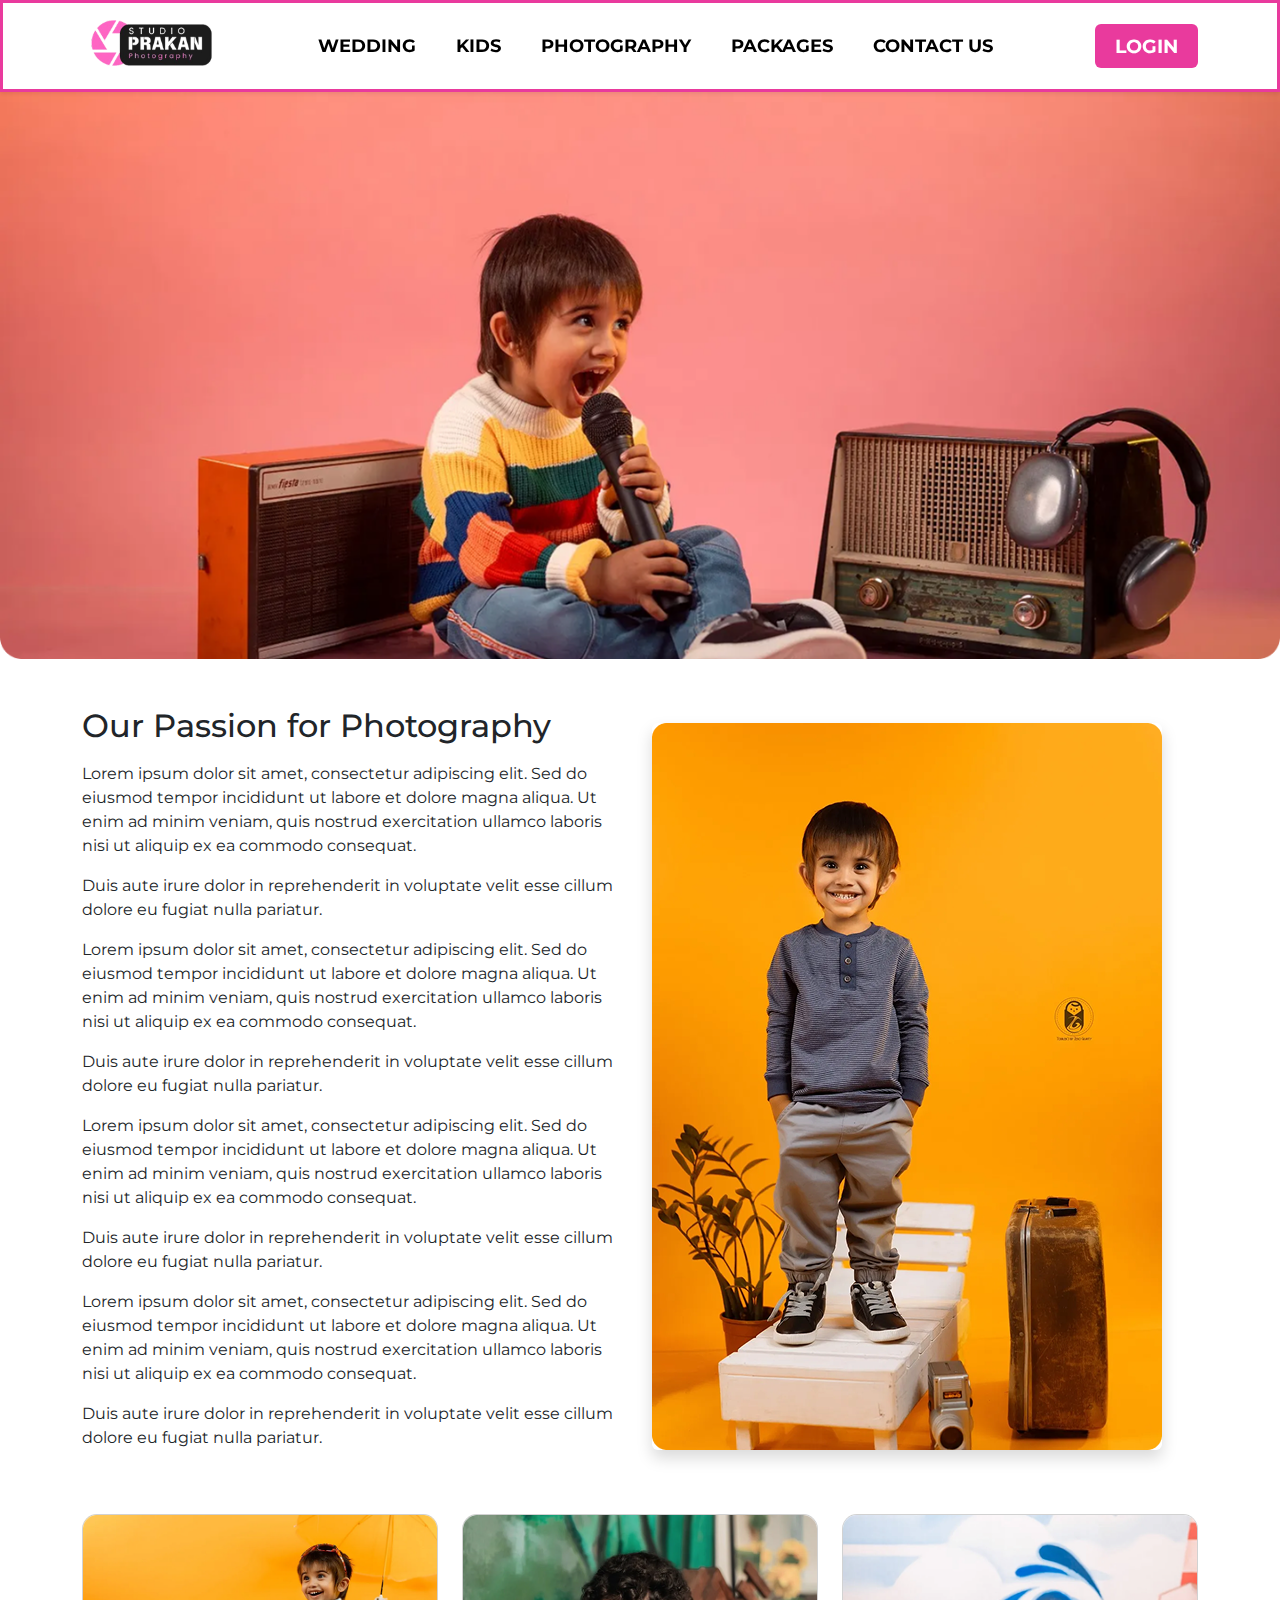
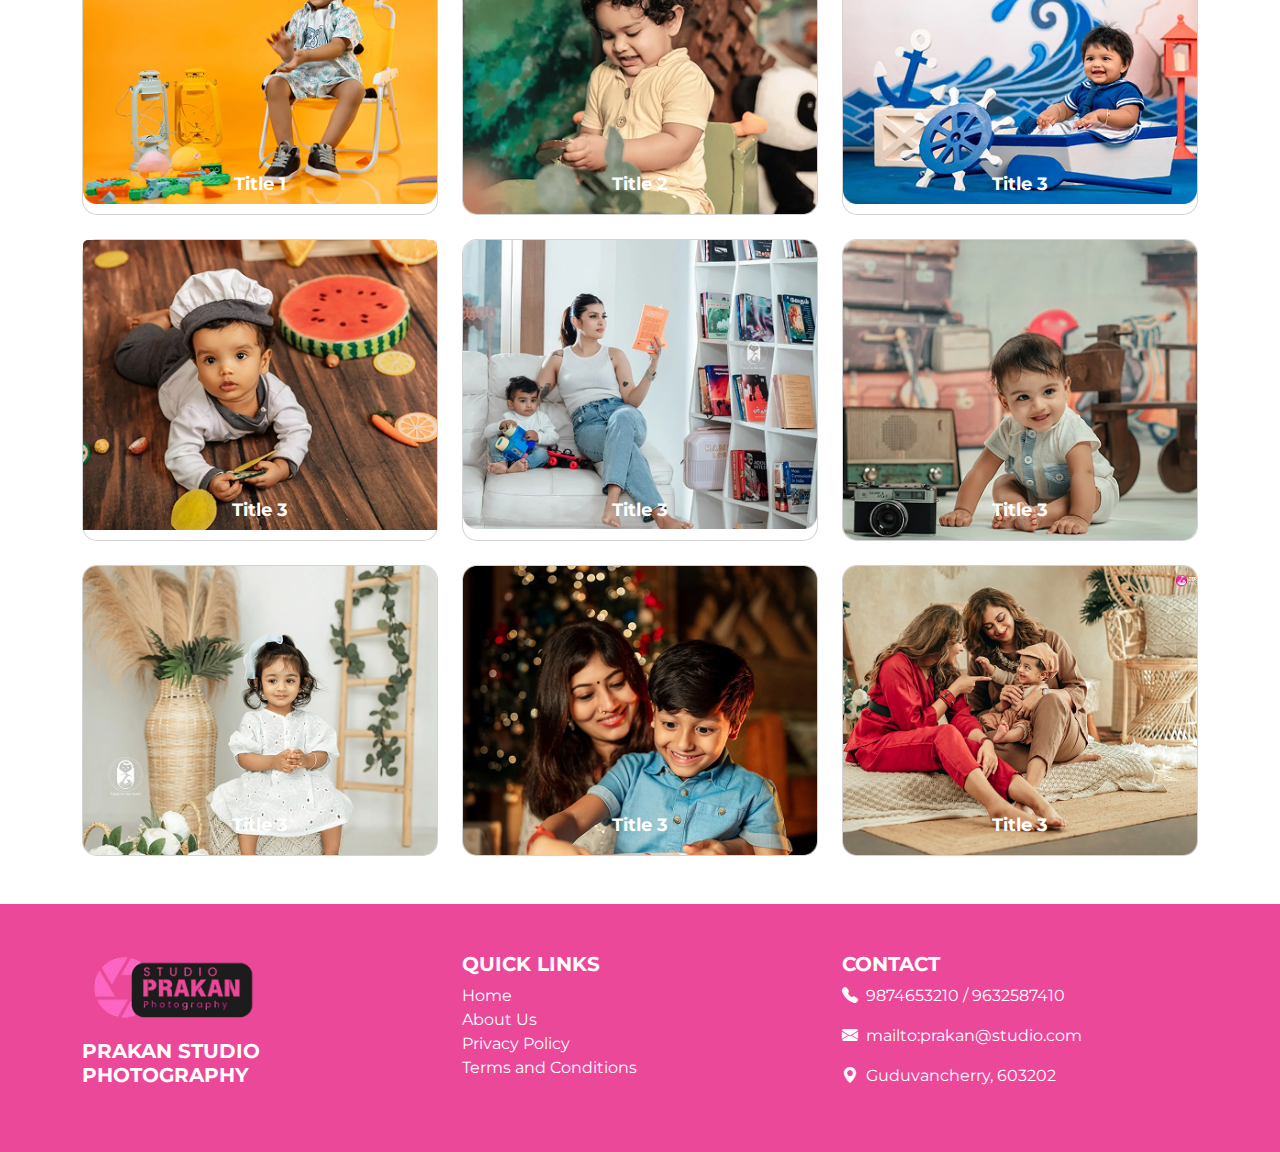
<file: kids.html>
<!DOCTYPE html>
<html lang="en">
<head>
  <meta charset="UTF-8" />
  <meta name="viewport" content="width=device-width, initial-scale=1.0" />
  <title>Photography Website</title>
  <link href="https://fonts.googleapis.com/css2?family=Montserrat:wght@400;500;600;700&display=swap" rel="stylesheet">
  <link href="https://cdn.jsdelivr.net/npm/bootstrap@5.3.0/dist/css/bootstrap.min.css" rel="stylesheet">
  <link href="https://cdn.jsdelivr.net/npm/bootstrap-icons@1.10.5/font/bootstrap-icons.css" rel="stylesheet">


  <link rel="stylesheet" href="https://cdn.jsdelivr.net/npm/bootstrap@5.3.3/dist/css/bootstrap.min.css" />
  <link rel="stylesheet" href="./navbar.css" />
  <link rel="stylesheet" href="./footer.css" />
  <link rel="stylesheet" href="./kids.css" />

</head>
<body>
    <nav class="navbar navbar-expand-lg navbar-light bg-white fixed-top shadow-sm custom-navbar">
        <div class="container">
          <!-- Logo -->
          <a class="navbar-brand" href="#">
            <img src="./images/icons/image 5.png" alt="Logo" class="logo-img" />
          </a>
      
          <!-- Navbar toggler for mobile -->
          <button class="navbar-toggler" type="button" data-bs-toggle="collapse" data-bs-target="#navbarMenu">
            <span class="navbar-toggler-icon"></span>
          </button>
      
          <!-- Navbar menu -->
          <div class="collapse navbar-collapse justify-content-between" id="navbarMenu">
            <ul class="navbar-nav mx-auto mb-2 mb-lg-0 gap-lg-4 text-center">
              <li class="nav-item"><a class="nav-link" href="#">WEDDING</a></li>
              <li class="nav-item"><a class="nav-link" href="#">KIDS</a></li>
              <li class="nav-item"><a class="nav-link" href="#">PHOTOGRAPHY</a></li>
              <li class="nav-item"><a class="nav-link" href="#">PACKAGES</a></li>
              <li class="nav-item"><a class="nav-link" href="#">CONTACT US</a></li>
            </ul>
      
            <!-- Log In Button -->
            <div class="d-flex align-items-center">
                <button class="btn custom-login-btn">LOGIN</button>
              </div>
          </div>
        </div>
      </nav>
      <section class="banner">
        <img src="./images/kids/image.png" alt="Banner" class="img-fluid w-100 banner-img" />
        <div class="banner-text">
        
        </div>
      </section>

      <section class="my-5 second-section mt-5">
        <div class="container">
          <div class="row align-items-center ">
            
            <!-- Left Side Image -->
           
            
            <!-- Right Side Content -->
            <div class="col-md-6">
              <h2 class="mb-3 text-align:center">Our Passion for Photography</h2>
              <p>
                Lorem ipsum dolor sit amet, consectetur adipiscing elit. Sed do eiusmod tempor incididunt ut labore et dolore magna aliqua.
                Ut enim ad minim veniam, quis nostrud exercitation ullamco laboris nisi ut aliquip ex ea commodo consequat.
              </p>
              <p>
                Duis aute irure dolor in reprehenderit in voluptate velit esse cillum dolore eu fugiat nulla pariatur.
              </p>

              <p>
                Lorem ipsum dolor sit amet, consectetur adipiscing elit. Sed do eiusmod tempor incididunt ut labore et dolore magna aliqua.
                Ut enim ad minim veniam, quis nostrud exercitation ullamco laboris nisi ut aliquip ex ea commodo consequat.
              </p>
              <p>
                Duis aute irure dolor in reprehenderit in voluptate velit esse cillum dolore eu fugiat nulla pariatur.
              </p>

              <p>
                Lorem ipsum dolor sit amet, consectetur adipiscing elit. Sed do eiusmod tempor incididunt ut labore et dolore magna aliqua.
                Ut enim ad minim veniam, quis nostrud exercitation ullamco laboris nisi ut aliquip ex ea commodo consequat.
              </p>
              <p>
                Duis aute irure dolor in reprehenderit in voluptate velit esse cillum dolore eu fugiat nulla pariatur.
              </p>

              <p>
                Lorem ipsum dolor sit amet, consectetur adipiscing elit. Sed do eiusmod tempor incididunt ut labore et dolore magna aliqua.
                Ut enim ad minim veniam, quis nostrud exercitation ullamco laboris nisi ut aliquip ex ea commodo consequat.
              </p>
              <p>
                Duis aute irure dolor in reprehenderit in voluptate velit esse cillum dolore eu fugiat nulla pariatur.
              </p>
            </div>
            <div class="col-md-6 mb-4 mb-md-0">
                <img src="./images/kids/image2.png" alt="Photography" class="img-fluid rounded shadow" />
              </div>
          </div>
        </div>
      </section>

      <div class="container my-4">
        <div class="row row-cols-1 row-cols-md-3 g-4 ">
          <div class="col">
            <div class="card h-100 position-relative">
              <img src="./images/kids/image3.png" class="card-img-top" alt="Image 1">
              <div class="caption position-absolute bottom-0 start-0 w-100 text-center p-3  bg-opacity-50 text-white">
                Title 1
              </div>
            </div>
          </div>
          <div class="col">
            <div class="card h-100 position-relative">
              <img src="./images/kids/image 4.png" class="card-img-top" alt="Image 2">
              <div class="caption position-absolute bottom-0 start-0 w-100 text-center p-3  bg-opacity-50 text-white">
                Title 2
              </div>
            </div>
          </div>
          <div class="col">
            <div class="card h-100 position-relative">
              <img src="./images/kids/image5.png" class="card-img-top" alt="Image 3">
              <div class="caption position-absolute bottom-0 start-0 w-100 text-center p-3  bg-opacity-50 text-white">
                Title 3
              </div>
            </div>
          </div>
          <div class="col">
            <div class="card h-100 position-relative">
              <img src="./images/kids/image 6.png" class="card-img-top" alt="Image 3">
              <div class="caption position-absolute bottom-0 start-0 w-100 text-center p-3  bg-opacity-50 text-white">
                Title 3
              </div>
            </div>
          </div>

          <div class="col">
            <div class="card h-100 position-relative">
              <img src="./images/kids/image7.png" class="card-img-top" alt="Image 3">
              <div class="caption position-absolute bottom-0 start-0 w-100 text-center p-3  bg-opacity-50 text-white">
                Title 3
              </div>
            </div>
          </div>

          <div class="col">
            <div class="card h-100 position-relative">
              <img src="./images/kids/image8.png" class="card-img-top" alt="Image 3">
              <div class="caption position-absolute bottom-0 start-0 w-100 text-center p-3  bg-opacity-50 text-white">
                Title 3
              </div>
            </div>
          </div>

          <div class="col">
            <div class="card h-100 position-relative">
              <img src="./images/kids/image9.png" class="card-img-top" alt="Image 3">
              <div class="caption position-absolute bottom-0 start-0 w-100 text-center p-3  bg-opacity-50 text-white">
                Title 3
              </div>
            </div>
          </div>

          <div class="col">
            <div class="card h-100 position-relative">
              <img src="./images/kids/image10.png" class="card-img-top" alt="Image 3">
              <div class="caption position-absolute bottom-0 start-0 w-100 text-center p-3  bg-opacity-50 text-white">
                Title 3
              </div>
            </div>
          </div>

          <div class="col">
            <div class="card h-100 position-relative">
              <img src="./images/kids/image11.png" class="card-img-top" alt="Image 3">
              <div class="caption position-absolute bottom-0 start-0 w-100 text-center p-3  bg-opacity-50 text-white">
                Title 3
              </div>
            </div>
          </div>

          
          <!-- Add more photo items here -->
        </div>
      </div>
      
      <footer class="footer text-white py-5 mt-5">
        <div class="container">
          <div class="row text-center text-md-start align-items-start">
            <!-- Logo + Name -->
            <div class="col-md-4 mb-4 mb-md-0">
              <img src="./images/icons/image 5.png" alt="Logo" class="footer-logo mb-2">
              <h5 class="fw-bold">PRAKAN STUDIO <br> PHOTOGRAPHY</h5>
            </div>
      
            <!-- Quick Links -->
            <div class="col-md-4 mb-4 mb-md-0">
              <h5 class="fw-bold">QUICK LINKS</h5>
              <ul class="list-unstyled">
                <li><a href="#" class="text-white text-decoration-none">Home</a></li>
                <li><a href="#" class="text-white text-decoration-none">About Us</a></li>
                <li><a href="#" class="text-white text-decoration-none">Privacy Policy</a></li>
                <li><a href="#" class="text-white text-decoration-none">Terms and Conditions</a></li>
              </ul>
            </div>
      
            <!-- Contact -->
            <div class="col-md-4">
              <h5 class="fw-bold">CONTACT</h5>
              <p><i class="bi bi-telephone-fill me-2"></i>9874653210 / 9632587410</p>
              <p><i class="bi bi-envelope-fill me-2"></i>mailto:prakan@studio.com</p>
              <p><i class="bi bi-geo-alt-fill me-2"></i>Guduvancherry, 603202</p>
            </div>
          </div>
        </div>
      </footer>
    
</body>
</html>
</file>
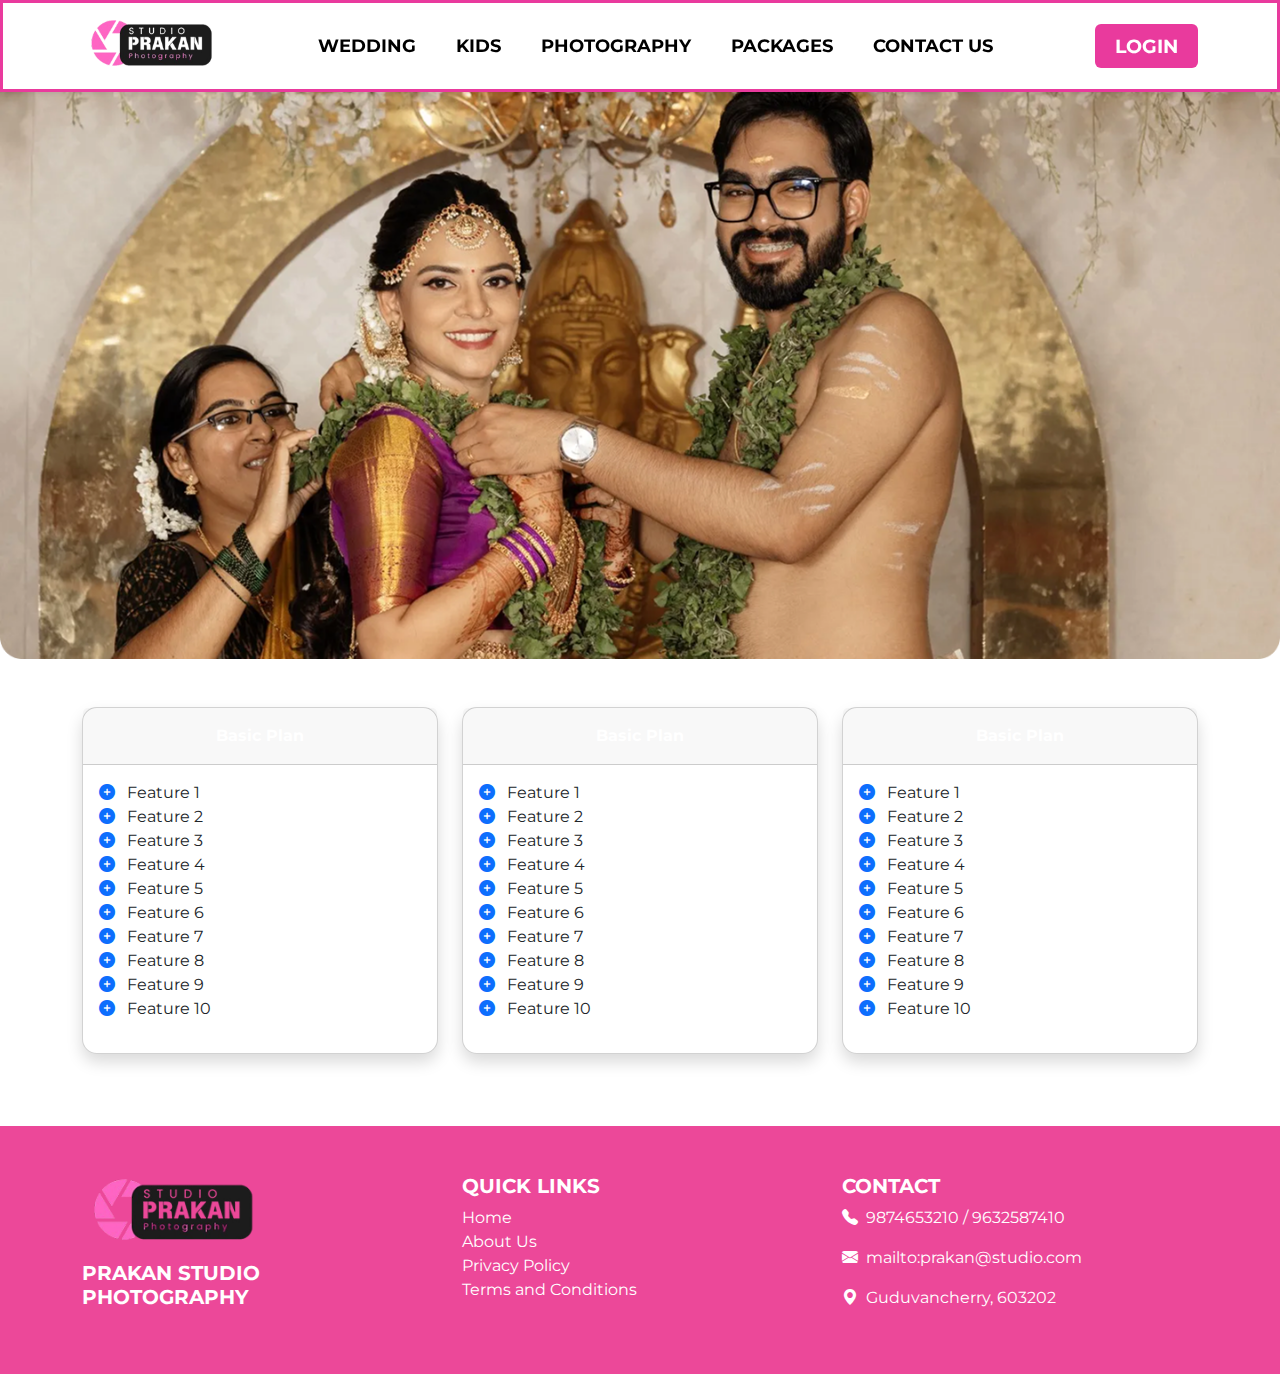
<file: packages.html>
<!DOCTYPE html>
<html lang="en">
<head>
  <meta charset="UTF-8" />
  <meta name="viewport" content="width=device-width, initial-scale=1.0" />
  <title>Photography Website</title>
  <link href="https://fonts.googleapis.com/css2?family=Montserrat:wght@400;500;600;700&display=swap" rel="stylesheet">
  <link href="https://cdnjs.cloudflare.com/ajax/libs/font-awesome/6.0.0-beta3/css/all.min.css" rel="stylesheet" />

  <link href="https://cdn.jsdelivr.net/npm/bootstrap@5.3.0/dist/css/bootstrap.min.css" rel="stylesheet">
  <link href="https://cdn.jsdelivr.net/npm/bootstrap-icons@1.10.5/font/bootstrap-icons.css" rel="stylesheet">


  <link rel="stylesheet" href="https://cdn.jsdelivr.net/npm/bootstrap@5.3.3/dist/css/bootstrap.min.css" />
  <link rel="stylesheet" href="./navbar.css" />
  <link rel="stylesheet" href="./footer.css" />
  <link rel="stylesheet" href="./wedding.css" />

</head>
<body>
    <nav class="navbar navbar-expand-lg navbar-light bg-white fixed-top shadow-sm custom-navbar">
        <div class="container">
          <!-- Logo -->
          <a class="navbar-brand" href="#">
            <img src="./images/icons/image 5.png" alt="Logo" class="logo-img" />
          </a>
      
          <!-- Navbar toggler for mobile -->
          <button class="navbar-toggler" type="button" data-bs-toggle="collapse" data-bs-target="#navbarMenu">
            <span class="navbar-toggler-icon"></span>
          </button>
      
          <!-- Navbar menu -->
          <div class="collapse navbar-collapse justify-content-between" id="navbarMenu">
            <ul class="navbar-nav mx-auto mb-2 mb-lg-0 gap-lg-4 text-center">
              <li class="nav-item"><a class="nav-link" href="#">WEDDING</a></li>
              <li class="nav-item"><a class="nav-link" href="#">KIDS</a></li>
              <li class="nav-item"><a class="nav-link" href="#">PHOTOGRAPHY</a></li>
              <li class="nav-item"><a class="nav-link" href="#">PACKAGES</a></li>
              <li class="nav-item"><a class="nav-link" href="#">CONTACT US</a></li>
            </ul>
      
            <!-- Log In Button -->
            <div class="d-flex align-items-center">
                <button class="btn custom-login-btn">LOGIN</button>
              </div>
          </div>
        </div>
      </nav>
      <section class="banner">
        <img src="./images/package/image.png" alt="Banner" class="img-fluid w-100 banner-img" />
        <div class="banner-text">
        
        </div>
      </section>
      <div class="container my-5">
        <div class="row text-center">
      
          <!-- Basic Plan -->
          <div class="col-md-4 mb-4">
            <div class="card h-100 shadow">
              <div class="card-header bg-basic text-white fw-bold py-3">Basic Plan</div>
              <div class="card-body">
                <ul class="list-unstyled text-start">
                  <li><i class="fas fa-plus-circle text-primary me-2"></i> Feature 1</li>
                  <li><i class="fas fa-plus-circle text-primary me-2"></i> Feature 2</li>
                  <li><i class="fas fa-plus-circle text-primary me-2"></i> Feature 3</li>
                  <li><i class="fas fa-plus-circle text-primary me-2"></i> Feature 4</li>
                  <li><i class="fas fa-plus-circle text-primary me-2"></i> Feature 5</li>
                  <li><i class="fas fa-plus-circle text-primary me-2"></i> Feature 6</li>
                  <li><i class="fas fa-plus-circle text-primary me-2"></i> Feature 7</li>
                  <li><i class="fas fa-plus-circle text-primary me-2"></i> Feature 8</li>
                  <li><i class="fas fa-plus-circle text-primary me-2"></i> Feature 9</li>
                  <li><i class="fas fa-plus-circle text-primary me-2"></i> Feature 10</li>
                </ul>
              </div>
            </div>
          </div>

          <div class="col-md-4 mb-4">
            <div class="card h-100 shadow">
              <div class="card-header bg-basic text-white fw-bold py-3">Basic Plan</div>
              <div class="card-body">
                <ul class="list-unstyled text-start">
                  <li><i class="fas fa-plus-circle text-primary me-2"></i> Feature 1</li>
                  <li><i class="fas fa-plus-circle text-primary me-2"></i> Feature 2</li>
                  <li><i class="fas fa-plus-circle text-primary me-2"></i> Feature 3</li>
                  <li><i class="fas fa-plus-circle text-primary me-2"></i> Feature 4</li>
                  <li><i class="fas fa-plus-circle text-primary me-2"></i> Feature 5</li>
                  <li><i class="fas fa-plus-circle text-primary me-2"></i> Feature 6</li>
                  <li><i class="fas fa-plus-circle text-primary me-2"></i> Feature 7</li>
                  <li><i class="fas fa-plus-circle text-primary me-2"></i> Feature 8</li>
                  <li><i class="fas fa-plus-circle text-primary me-2"></i> Feature 9</li>
                  <li><i class="fas fa-plus-circle text-primary me-2"></i> Feature 10</li>
                </ul>
              </div>
            </div>
          </div>

          <div class="col-md-4 mb-4">
            <div class="card h-100 shadow">
              <div class="card-header bg-basic text-white fw-bold py-3">Basic Plan</div>
              <div class="card-body">
                <ul class="list-unstyled text-start">
                  <li><i class="fas fa-plus-circle text-primary me-2"></i> Feature 1</li>
                  <li><i class="fas fa-plus-circle text-primary me-2"></i> Feature 2</li>
                  <li><i class="fas fa-plus-circle text-primary me-2"></i> Feature 3</li>
                  <li><i class="fas fa-plus-circle text-primary me-2"></i> Feature 4</li>
                  <li><i class="fas fa-plus-circle text-primary me-2"></i> Feature 5</li>
                  <li><i class="fas fa-plus-circle text-primary me-2"></i> Feature 6</li>
                  <li><i class="fas fa-plus-circle text-primary me-2"></i> Feature 7</li>
                  <li><i class="fas fa-plus-circle text-primary me-2"></i> Feature 8</li>
                  <li><i class="fas fa-plus-circle text-primary me-2"></i> Feature 9</li>
                  <li><i class="fas fa-plus-circle text-primary me-2"></i> Feature 10</li>
                </ul>
              </div>
            </div>
          </div>
        </div>
    </div>
      <footer class="footer text-white py-5 mt-5">
        <div class="container">
          <div class="row text-center text-md-start align-items-start">
            <!-- Logo + Name -->
            <div class="col-md-4 mb-4 mb-md-0">
              <img src="./images/icons/image 5.png" alt="Logo" class="footer-logo mb-2">
              <h5 class="fw-bold">PRAKAN STUDIO <br> PHOTOGRAPHY</h5>
            </div>
      
            <!-- Quick Links -->
            <div class="col-md-4 mb-4 mb-md-0">
              <h5 class="fw-bold">QUICK LINKS</h5>
              <ul class="list-unstyled">
                <li><a href="#" class="text-white text-decoration-none">Home</a></li>
                <li><a href="#" class="text-white text-decoration-none">About Us</a></li>
                <li><a href="#" class="text-white text-decoration-none">Privacy Policy</a></li>
                <li><a href="#" class="text-white text-decoration-none">Terms and Conditions</a></li>
              </ul>
            </div>
      
            <!-- Contact -->
            <div class="col-md-4">
              <h5 class="fw-bold">CONTACT</h5>
              <p><i class="bi bi-telephone-fill me-2"></i>9874653210 / 9632587410</p>
              <p><i class="bi bi-envelope-fill me-2"></i>mailto:prakan@studio.com</p>
              <p><i class="bi bi-geo-alt-fill me-2"></i>Guduvancherry, 603202</p>
            </div>
          </div>
        </div>
      </footer>
    
</body>
</html>
</file>
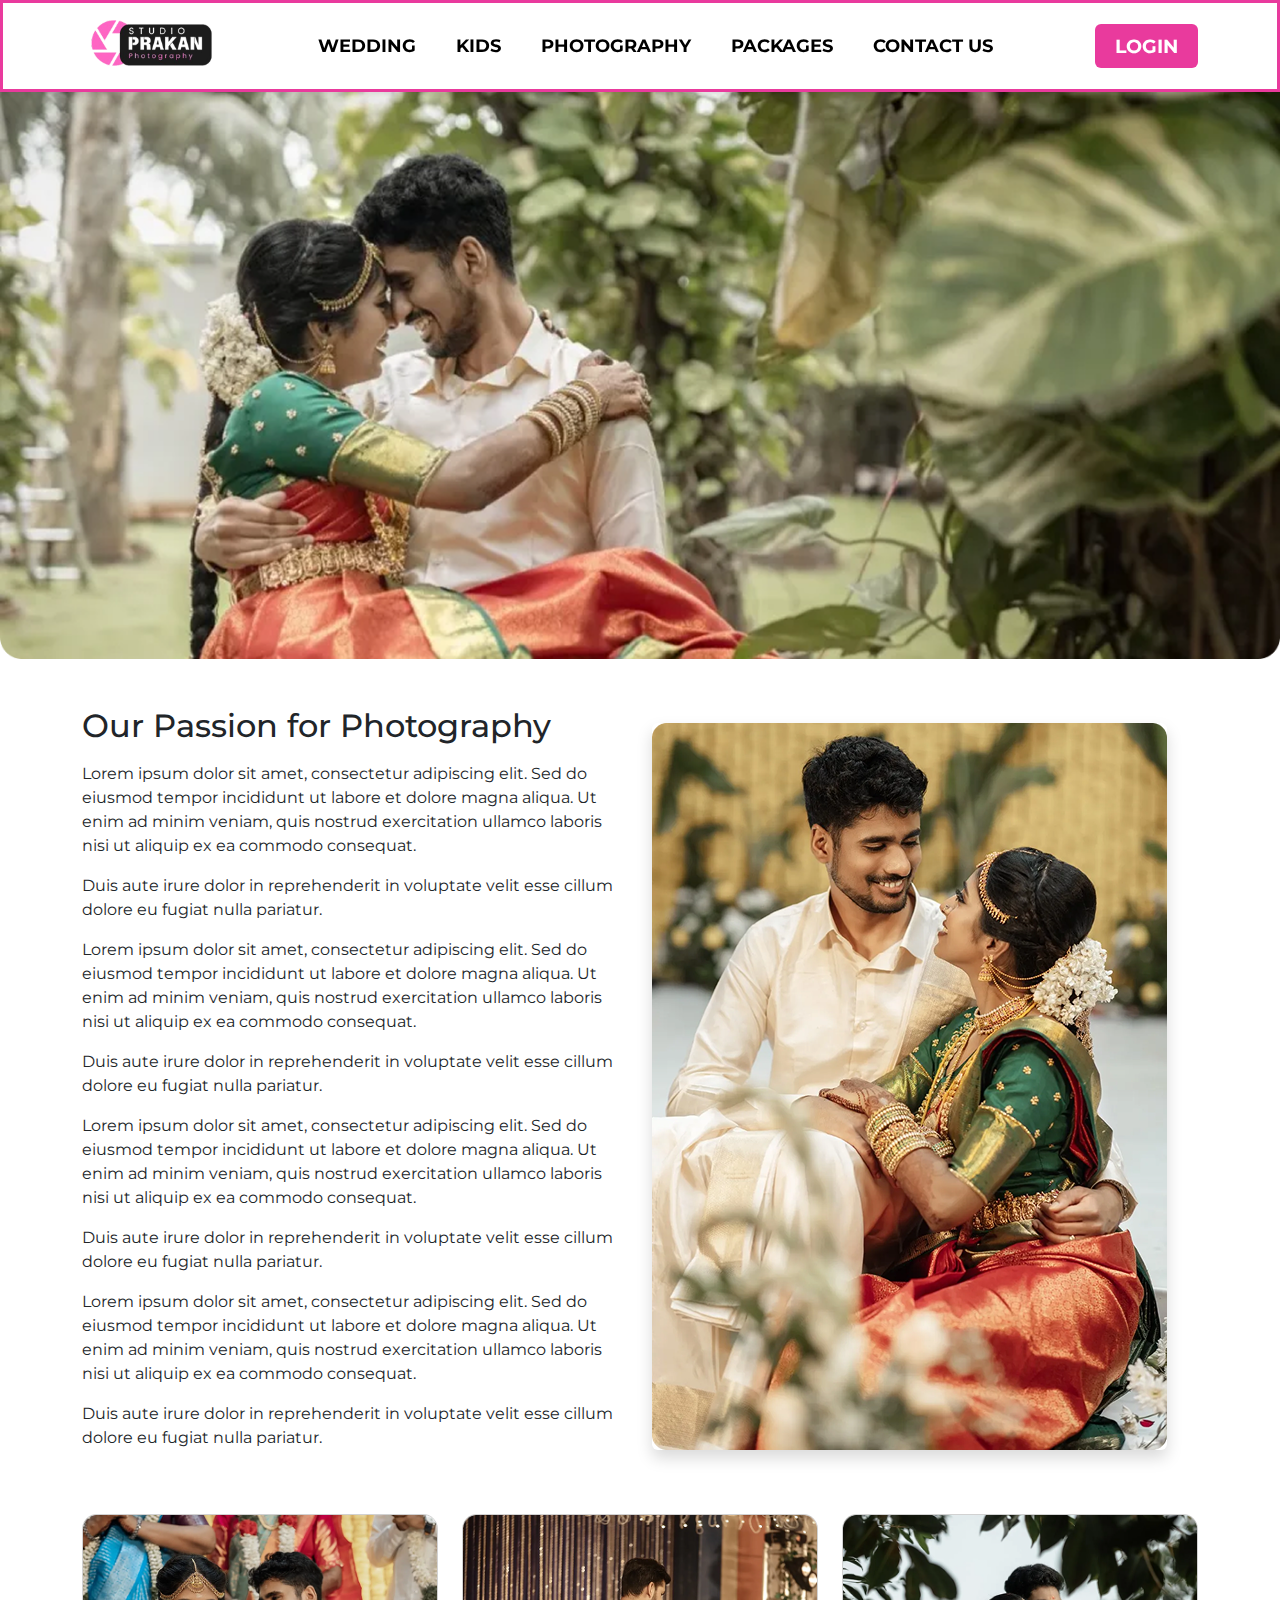
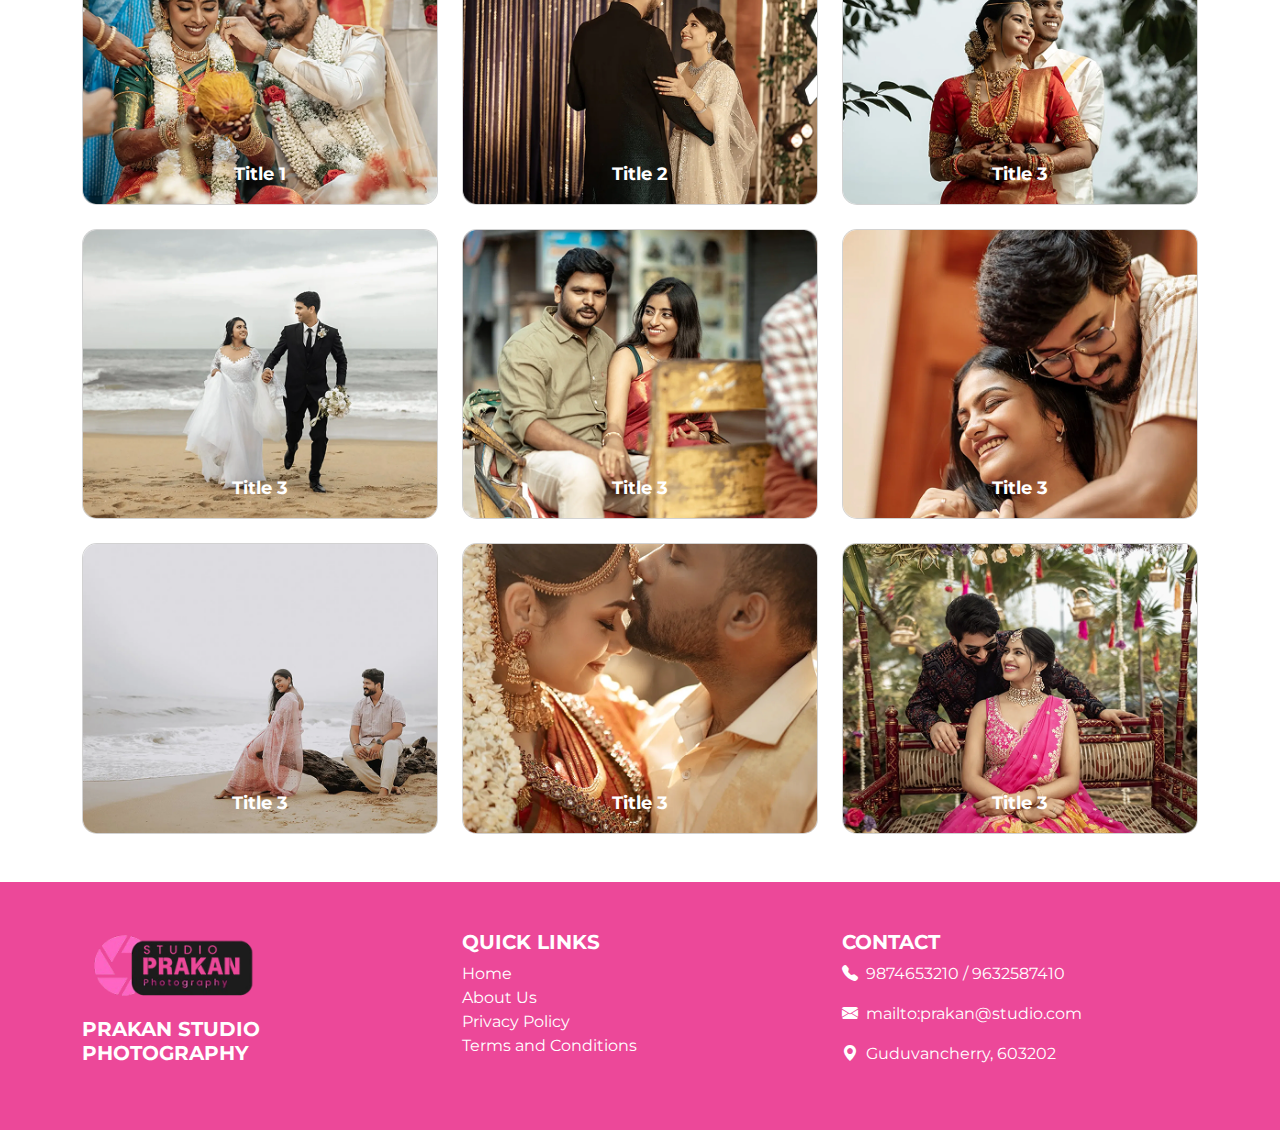
<file: wedding.html>
<!DOCTYPE html>
<html lang="en">
<head>
  <meta charset="UTF-8" />
  <meta name="viewport" content="width=device-width, initial-scale=1.0" />
  <title>Photography Website</title>
  <link href="https://fonts.googleapis.com/css2?family=Montserrat:wght@400;500;600;700&display=swap" rel="stylesheet">
  <link href="https://cdn.jsdelivr.net/npm/bootstrap@5.3.0/dist/css/bootstrap.min.css" rel="stylesheet">
  <link href="https://cdn.jsdelivr.net/npm/bootstrap-icons@1.10.5/font/bootstrap-icons.css" rel="stylesheet">


  <link rel="stylesheet" href="https://cdn.jsdelivr.net/npm/bootstrap@5.3.3/dist/css/bootstrap.min.css" />
  <link rel="stylesheet" href="./navbar.css" />
  <link rel="stylesheet" href="./footer.css" />
  <link rel="stylesheet" href="./wedding.css" />

</head>
<body>
    <nav class="navbar navbar-expand-lg navbar-light bg-white fixed-top shadow-sm custom-navbar">
        <div class="container">
          <!-- Logo -->
          <a class="navbar-brand" href="#">
            <img src="./images/icons/image 5.png" alt="Logo" class="logo-img" />
          </a>
      
          <!-- Navbar toggler for mobile -->
          <button class="navbar-toggler" type="button" data-bs-toggle="collapse" data-bs-target="#navbarMenu">
            <span class="navbar-toggler-icon"></span>
          </button>
      
          <!-- Navbar menu -->
          <div class="collapse navbar-collapse justify-content-between" id="navbarMenu">
            <ul class="navbar-nav mx-auto mb-2 mb-lg-0 gap-lg-4 text-center">
              <li class="nav-item"><a class="nav-link" href="#">WEDDING</a></li>
              <li class="nav-item"><a class="nav-link" href="#">KIDS</a></li>
              <li class="nav-item"><a class="nav-link" href="#">PHOTOGRAPHY</a></li>
              <li class="nav-item"><a class="nav-link" href="#">PACKAGES</a></li>
              <li class="nav-item"><a class="nav-link" href="#">CONTACT US</a></li>
            </ul>
      
            <!-- Log In Button -->
            <div class="d-flex align-items-center">
                <button class="btn custom-login-btn">LOGIN</button>
              </div>
          </div>
        </div>
      </nav>
      <section class="banner">
        <img src="./images/wedding/image 1.png" alt="Banner" class="img-fluid w-100 banner-img" />
        <div class="banner-text">
        
        </div>
      </section>

      <section class="my-5 second-section mt-5">
        <div class="container">
          <div class="row align-items-center ">
            
            <!-- Left Side Image -->
           
            
            <!-- Right Side Content -->
            <div class="col-md-6">
              <h2 class="mb-3 text-align:center">Our Passion for Photography</h2>
              <p>
                Lorem ipsum dolor sit amet, consectetur adipiscing elit. Sed do eiusmod tempor incididunt ut labore et dolore magna aliqua.
                Ut enim ad minim veniam, quis nostrud exercitation ullamco laboris nisi ut aliquip ex ea commodo consequat.
              </p>
              <p>
                Duis aute irure dolor in reprehenderit in voluptate velit esse cillum dolore eu fugiat nulla pariatur.
              </p>

              <p>
                Lorem ipsum dolor sit amet, consectetur adipiscing elit. Sed do eiusmod tempor incididunt ut labore et dolore magna aliqua.
                Ut enim ad minim veniam, quis nostrud exercitation ullamco laboris nisi ut aliquip ex ea commodo consequat.
              </p>
              <p>
                Duis aute irure dolor in reprehenderit in voluptate velit esse cillum dolore eu fugiat nulla pariatur.
              </p>

              <p>
                Lorem ipsum dolor sit amet, consectetur adipiscing elit. Sed do eiusmod tempor incididunt ut labore et dolore magna aliqua.
                Ut enim ad minim veniam, quis nostrud exercitation ullamco laboris nisi ut aliquip ex ea commodo consequat.
              </p>
              <p>
                Duis aute irure dolor in reprehenderit in voluptate velit esse cillum dolore eu fugiat nulla pariatur.
              </p>

              <p>
                Lorem ipsum dolor sit amet, consectetur adipiscing elit. Sed do eiusmod tempor incididunt ut labore et dolore magna aliqua.
                Ut enim ad minim veniam, quis nostrud exercitation ullamco laboris nisi ut aliquip ex ea commodo consequat.
              </p>
              <p>
                Duis aute irure dolor in reprehenderit in voluptate velit esse cillum dolore eu fugiat nulla pariatur.
              </p>
            </div>
            <div class="col-md-6 mb-4 mb-md-0">
                <img src="./images/wedding/image2.png" alt="Photography" class="img-fluid rounded shadow" />
              </div>
          </div>
        </div>
      </section>

      <div class="container my-4">
        <div class="row row-cols-1 row-cols-md-3 g-4 ">
          <div class="col">
            <div class="card h-100 position-relative">
              <img src="./images/wedding/image3.png" class="card-img-top" alt="Image 1">
              <div class="caption position-absolute bottom-0 start-0 w-100 text-center p-3  bg-opacity-50 text-white">
                Title 1
              </div>
            </div>
          </div>
          <div class="col">
            <div class="card h-100 position-relative">
              <img src="./images/wedding/image4.png" class="card-img-top" alt="Image 2">
              <div class="caption position-absolute bottom-0 start-0 w-100 text-center p-3  bg-opacity-50 text-white">
                Title 2
              </div>
            </div>
          </div>
          <div class="col">
            <div class="card h-100 position-relative">
              <img src="./images/wedding/image5.png" class="card-img-top" alt="Image 3">
              <div class="caption position-absolute bottom-0 start-0 w-100 text-center p-3  bg-opacity-50 text-white">
                Title 3
              </div>
            </div>
          </div>
          <div class="col">
            <div class="card h-100 position-relative">
              <img src="./images/wedding/image6.png" class="card-img-top" alt="Image 3">
              <div class="caption position-absolute bottom-0 start-0 w-100 text-center p-3  bg-opacity-50 text-white">
                Title 3
              </div>
            </div>
          </div>

          <div class="col">
            <div class="card h-100 position-relative">
              <img src="./images/wedding/image7.png" class="card-img-top" alt="Image 3">
              <div class="caption position-absolute bottom-0 start-0 w-100 text-center p-3  bg-opacity-50 text-white">
                Title 3
              </div>
            </div>
          </div>

          <div class="col">
            <div class="card h-100 position-relative">
              <img src="./images/wedding/image8.png" class="card-img-top" alt="Image 3">
              <div class="caption position-absolute bottom-0 start-0 w-100 text-center p-3  bg-opacity-50 text-white">
                Title 3
              </div>
            </div>
          </div>

          <div class="col">
            <div class="card h-100 position-relative">
              <img src="./images/wedding/image9.png" class="card-img-top" alt="Image 3">
              <div class="caption position-absolute bottom-0 start-0 w-100 text-center p-3  bg-opacity-50 text-white">
                Title 3
              </div>
            </div>
          </div>

          <div class="col">
            <div class="card h-100 position-relative">
              <img src="./images/wedding/image10.png" class="card-img-top" alt="Image 3">
              <div class="caption position-absolute bottom-0 start-0 w-100 text-center p-3  bg-opacity-50 text-white">
                Title 3
              </div>
            </div>
          </div>

          <div class="col">
            <div class="card h-100 position-relative">
              <img src="./images/wedding/image11.png" class="card-img-top" alt="Image 3">
              <div class="caption position-absolute bottom-0 start-0 w-100 text-center p-3  bg-opacity-50 text-white">
                Title 3
              </div>
            </div>
          </div>

          
          <!-- Add more photo items here -->
        </div>
      </div>
      
      <footer class="footer text-white py-5 mt-5">
        <div class="container">
          <div class="row text-center text-md-start align-items-start">
            <!-- Logo + Name -->
            <div class="col-md-4 mb-4 mb-md-0">
              <img src="./images/icons/image 5.png" alt="Logo" class="footer-logo mb-2">
              <h5 class="fw-bold">PRAKAN STUDIO <br> PHOTOGRAPHY</h5>
            </div>
      
            <!-- Quick Links -->
            <div class="col-md-4 mb-4 mb-md-0">
              <h5 class="fw-bold">QUICK LINKS</h5>
              <ul class="list-unstyled">
                <li><a href="#" class="text-white text-decoration-none">Home</a></li>
                <li><a href="#" class="text-white text-decoration-none">About Us</a></li>
                <li><a href="#" class="text-white text-decoration-none">Privacy Policy</a></li>
                <li><a href="#" class="text-white text-decoration-none">Terms and Conditions</a></li>
              </ul>
            </div>
      
            <!-- Contact -->
            <div class="col-md-4">
              <h5 class="fw-bold">CONTACT</h5>
              <p><i class="bi bi-telephone-fill me-2"></i>9874653210 / 9632587410</p>
              <p><i class="bi bi-envelope-fill me-2"></i>mailto:prakan@studio.com</p>
              <p><i class="bi bi-geo-alt-fill me-2"></i>Guduvancherry, 603202</p>
            </div>
          </div>
        </div>
      </footer>
    
</body>
</html>
</file>
<file: navbar.css>
body {
    font-family: 'Montserrat', sans-serif;
  }

.navbar-nav .nav-link {
   
    padding: 0.6rem 1rem;
    color: #000000;
    font-weight:bold;
    font-size: 18px;
    border: #E93A9D;
    border-width: 2px;
  }
  
  /* Add spacing to navbar */
  .navbar .btn {
    margin-left: 20px;
  }
  .custom-navbar {
    border: 3px solid #E93A9D; /* Use any color or thickness */
  }
  .navbar-nav .nav-link {
   
    padding: 0.6rem 1rem;
    color: #000000;
    font-weight:bold;
    font-size: 18px;
    border: #E93A9D;
    border-width: 2px;
  }
  
  /* Add spacing to navbar */
  .navbar .btn {
    margin-left: 20px;
  }
  .custom-navbar {
    border: 3px solid #E93A9D; /* Use any color or thickness */
  }

  .logo-img {
    height: 60px;
    width: 100%;
  }
  .banner {
    position: relative;

    padding: 0; 
    width: 100%;
   
    overflow: hidden; 
    margin-top: 70px;
    margin-left: 0;
    margin-right: 0;
  }

  
  .banner-img {
  
    width: 100%;
    height: auto;
    display: block;
  }
  .custom-login-btn {
    background-color: #E93A9D;
    border: none;
    color: white;
    padding: 8px 20px;
    font-weight: 500;
    transition: background-color 0.3s ease;
 
    max-width: 200px;
    font-weight: bold;
    font-size: 1.2rem;
    align-items: center;
  }
  .custom-login-btn:hover {
    background-color: #c52f85; /* darker shade on hover */
  }
  



  
  @media (max-width: 1024px) {
    .navbar-nav .nav-link {
   
        padding: 0.5rem 1rem;
        color: #000000;
        font-weight:bold;
        font-size: 15px;
        border: #E93A9D;
        border-width: 2px;
      }
  }


 

  @media (max-width: 768px) {
    .banner {
        position: relative;
    
        padding: 0; 
        width: 100%;
        height: 30vh; 
        overflow: hidden; 
        margin-top: 90px;
        margin-left: 0;
        margin-right: 0;
      }
  }
</file>
<file: footer.css>
.footer {
    background-color: #ec4899; /* Pink color */
    margin-top: 50px;
   
  }
  
  .footer-logo {
    width: 180px;
  }
</file>
<file: kids.css>
body {
    margin: 0;
    padding: 0;
  }

@media (max-width: 768px) {
    .second-section {
      margin-top: 10;
      }
  }
  @media (min-width: 770px),(max-width:820) {
    .images-grid {
      display: grid;
      grid-template-columns: 3;
      }
  }

  /* image grid start */
  /* Remove default margin and padding from body */

  
  /* Photo grid styling */
  /* Ensure the card has relative positioning */
.card {
    position: relative; /* Allows absolute positioning inside */
    border-radius: 15px;
  }
  
  /* Caption style */
  .caption {
    position: absolute;
    bottom: 0;
    left: 0;
    width: 100%;
    padding: 12px;
   
    color: #fff;
    text-align: center;
    font-size: 18px;
    font-weight: bold;
    border-bottom-left-radius: 10px;
    border-bottom-right-radius: 10px;
  }
  
  
  
  /* image grid end */
</file>
<file: wedding.css>
body {
    margin: 0;
    padding: 0;
  }

@media (max-width: 768px) {
    .second-section {
      margin-top: 10;
      }
  }
  @media (min-width: 770px),(max-width:820) {
    .images-grid {
      display: grid;
      grid-template-columns: 3;
      }
  }

  /* image grid start */
  /* Remove default margin and padding from body */

  
  /* Photo grid styling */
  /* Ensure the card has relative positioning */
.card {
    position: relative; /* Allows absolute positioning inside */
    border-radius: 15px;
  }
  
  /* Caption style */
  .caption {
    position: absolute;
    bottom: 0;
    left: 0;
    width: 100%;
    padding: 12px;
   
    color: #fff;
    text-align: center;
    font-size: 18px;
    font-weight: bold;
    border-bottom-left-radius: 10px;
    border-bottom-right-radius: 10px;
  }
  
  
  
  /* image grid end */
</file>
